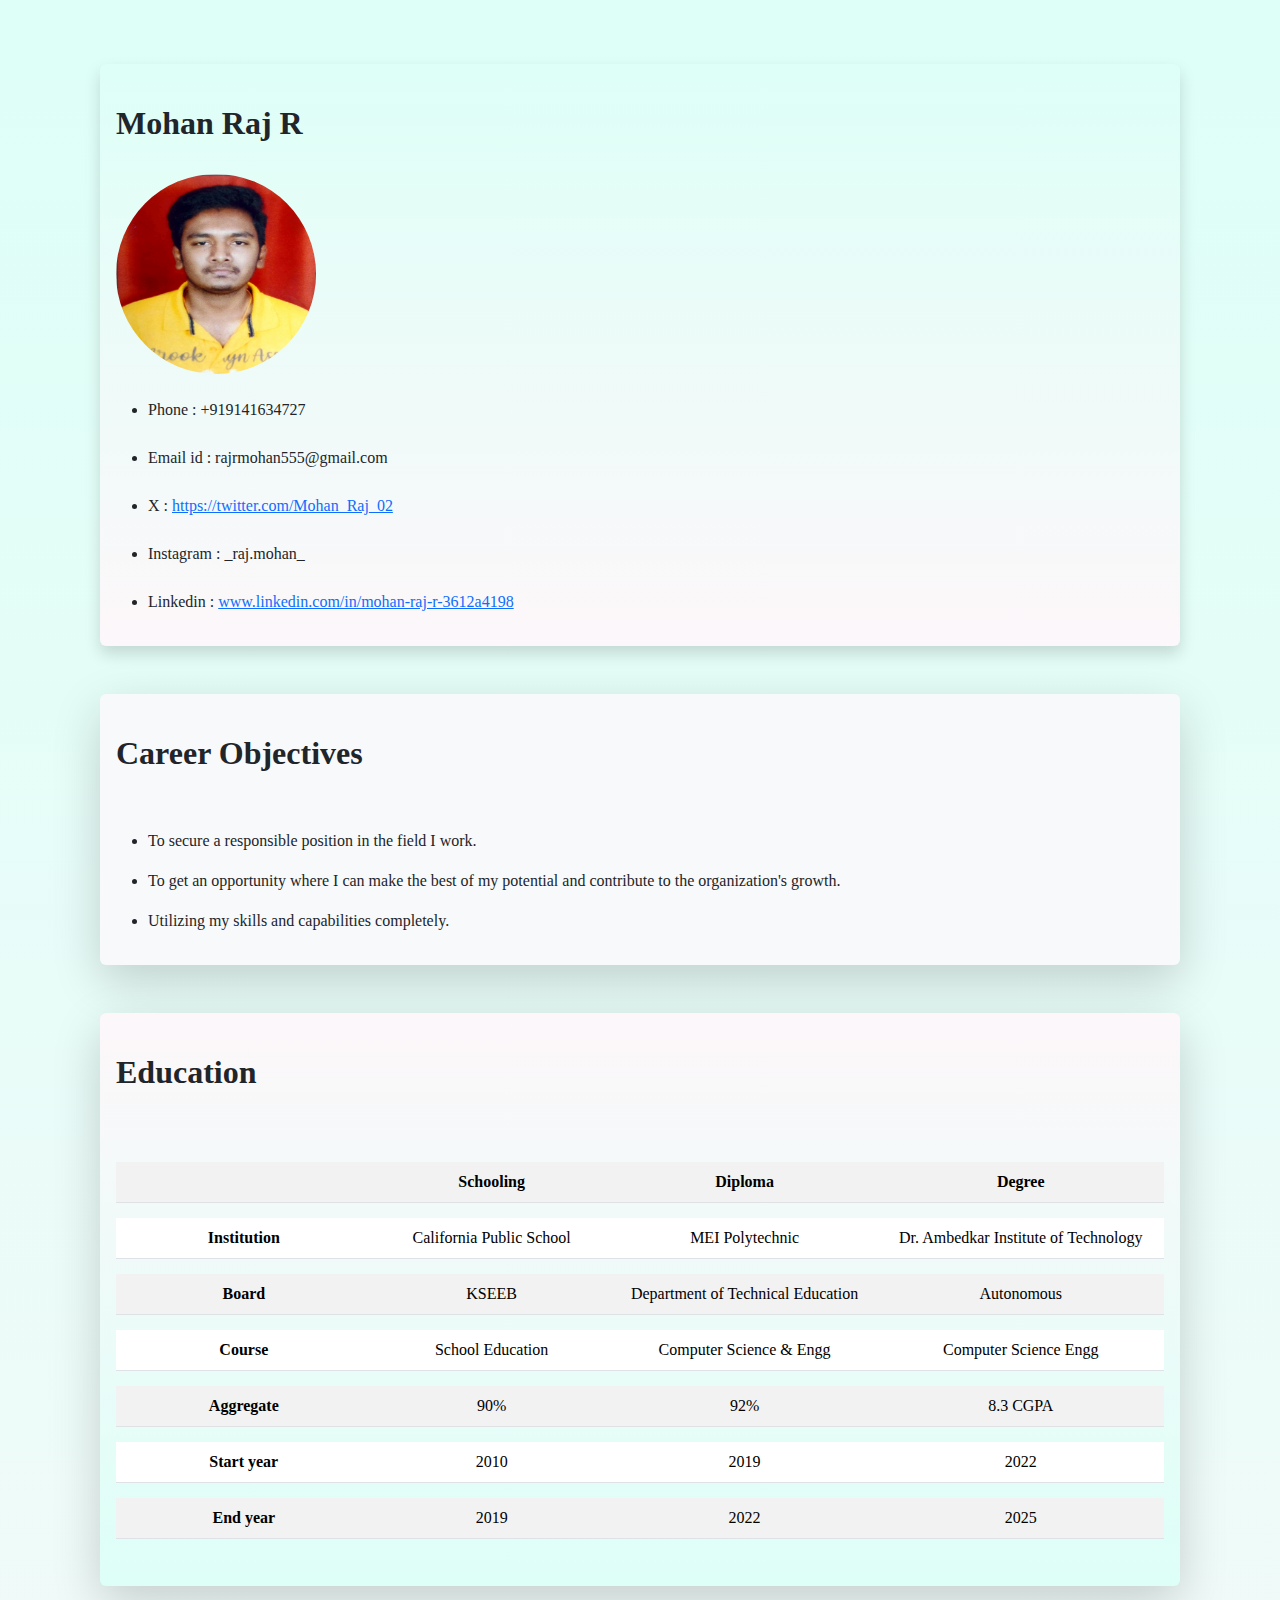
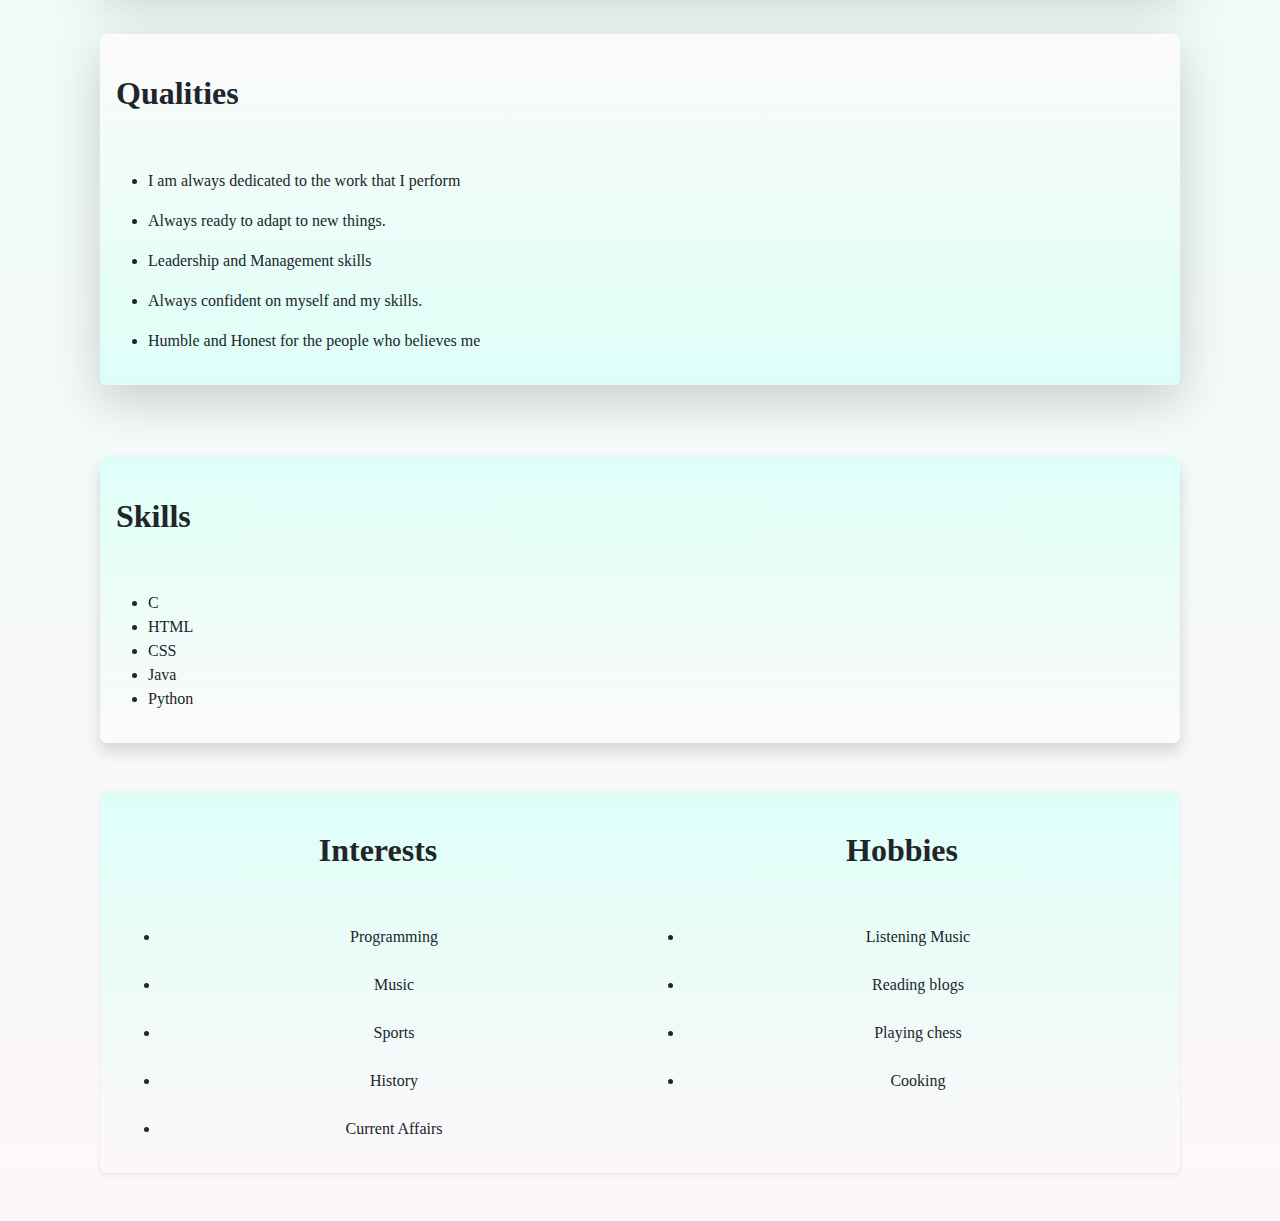
<file: index.html>
<!DOCTYPE html>
<html lang="en">
<head>
    <meta charset="UTF-8">
    <meta name="viewport" content="width=device-width, initial-scale=1.0">
    <title>Resume</title>
    <link rel = "stylesheet" href="https://cdn.jsdelivr.net/npm/bootstrap@5.3.2/dist/css/bootstrap.min.css">
    <link rel = "stylesheet" href="./style.css">
</head>
<body>
    <div class="shadow p-3 mb-5 bg-body-tertiary rounded" id = "about">

        <br>
        <h2><b>Mohan Raj R</b></h2>
        <br>
        <img src = "./photo.jpg" height = "200px" width = "200px" style="border-radius: 50%;">

        <br><br>
        <ul>
            <li>Phone : +919141634727</li>
            <br>
            <li>Email id : rajrmohan555@gmail.com</li>
            <br>
            <li>X : <a href="https://twitter.com/Mohan_Raj_02">https://twitter.com/Mohan_Raj_02</a></li>
            <br>
            <li>Instagram : _raj.mohan_</li>
            <br>
            <li>Linkedin : <a href="https://www.linkedin.com/in/mohan-raj-r-3612a4198/">www.linkedin.com/in/mohan-raj-r-3612a4198</a></li>
        </ul>
    </div>
    <div class="shadow-lg p-3 mb-5 bg-body-tertiary rounded" id = "career">
        <br>
        <h2><b>Career Objectives</b></h2>
        <br><br>
        <ul>
            <li><p>To secure a responsible position in the field I work.</p></li>
            <li><p>To get an opportunity where I can make the best of my potential and contribute to the organization's growth.</p></li>
            <li><p>Utilizing my skills and capabilities completely.</p></li>
        </ul>
    </div>
    <div class="shadow-lg p-3 mb-5 bg-body-tertiary rounded" id = "edu">
        
            <br>
            <h2><b>Education</b></h2>
            <br><br>
        
        <table class="table table-striped">
            <th>&nbsp;</th>
            <th id="a">Schooling</th>
            <th id = "a">Diploma</th>
            <th id = "a">Degree</th>
            <tr>
                <td><b>Institution  </b></td>
                <td>California Public School</td>
                <td>MEI Polytechnic </td>
                <td>Dr. Ambedkar Institute of Technology</td>
            </tr>
            <tr>
                <td><b>Board  </b></td>
                <td>KSEEB</td>
                <td>Department of Technical Education</td>
                <td>Autonomous</td>
            </tr>
            <tr>
                <td><b>Course</b></td>
                <td>School Education</td>
                <td>Computer Science & Engg</td>
                <td>Computer Science Engg</td>
            </tr>
            <tr>
                <td><b>Aggregate  </b></td>
                <td> 90%</td>
                <td>92%</td>
                <td>8.3 CGPA</td>
            </tr>
            <tr>
                <td><b>Start year</b></td>
                <td>2010</td>
                <td>2019</td>
                <td>2022</td>
            </tr>
            <tr>
                <td><b>End year</b></td>
                <td>2019</td>
                <td>2022</td>
                <td>2025</td>
            </tr>
        </table>        
    </div>
    <div class="shadow-lg p-3 mb-5 bg-body-tertiary rounded" id = "Qualities">
        <br>
        <h2><b>Qualities</b></h2>
        <br><br>
        <ul>
            <li><p>I am always dedicated to the work that I perform</p></li>
            <li><p>Always ready to adapt to new things.</p></li>
            <li><p>Leadership and Management skills</p></li>
            <li><p>Always confident on myself and my skills.</p></li>
            <li>Humble and Honest for the people who believes me</li>
        </ul>
    </div>
    <br>
    <div class="shadow p-3 mb-5 bg-body-tertiary rounded" id = "skills">
        <br>
        <h2><b>Skills</b></h2>
        <br><br>
        <ul>
            <li>C</li>
            <li>HTML</li>
            <li>CSS</li>
            <li>Java</li>
            <li>Python</li>
        </ul>
    </div>
    <div class="shadow-sm p-3 mb-5 bg-body-tertiary rounded" id = "Interests">
    <div class="container text-center">
        <div class="row align-items-start">
          <div class="col">
            <br>
            <h2><b>Interests</b></h2>
            <br><br>
            <ul>
                <li>Programming</li>
                <br>
                <li>Music</li>
                <br>
                <li>Sports</li>
                <br>
                <li>History</li>
                <br>
                <li>Current Affairs</li>
            </ul>
          </div>
          <div class="col">
            <br>
            <h2><b>Hobbies</b></h2>
            <br><br>
            <ul>
                <li>Listening Music</li>
                <br>
                <li>Reading blogs</li>
                <br>
                <li>Playing chess</li>
                <br>
                <li>Cooking</li>
            </ul>
          </div>

        </div>
      </div>
    </div>
</body>
</html>
</file>
<file: style.css>
body{
    font-family: Overpass;
    font-size: 16px;
    background-image: linear-gradient(#DDFFF7,#FDF7FA);
}
table{
    border-collapse: separate;
    border-spacing: 0 15px;
    
}

th{
    text-align: center;
}
td{
    border-collapse: separate;
    text-align: center;
    width : 10px;
}

#edu{
    margin-left: 100px;
    margin-right: 100px;
    font-size: 16px;
    background-image: linear-gradient(#FDF7FA,#DDFFF7);
}
#about
{
    margin-left: 100px;
    margin-right: 100px;
    margin-top: 5%;
    background-image: linear-gradient(#DDFFF7,#FDF7FA);
}

#career{
    margin-left: 100px;
    margin-right: 100px;
    background-color: #F6FFF8;
}

#skills{
    margin-left: 100px;
    margin-right: 100px;
    background-image: linear-gradient(#DDFFF7,#FCFAFA);
}

#Interests{
    margin-left: 100px;
    margin-right: 100px;
    background-image: linear-gradient(#DDFFF7,#FDF7FA);
}

#Qualities{
    margin-left: 100px;
    margin-right: 100px;
    background-image: linear-gradient(#FCFAFA,#DDFFF7);
}
</file>
